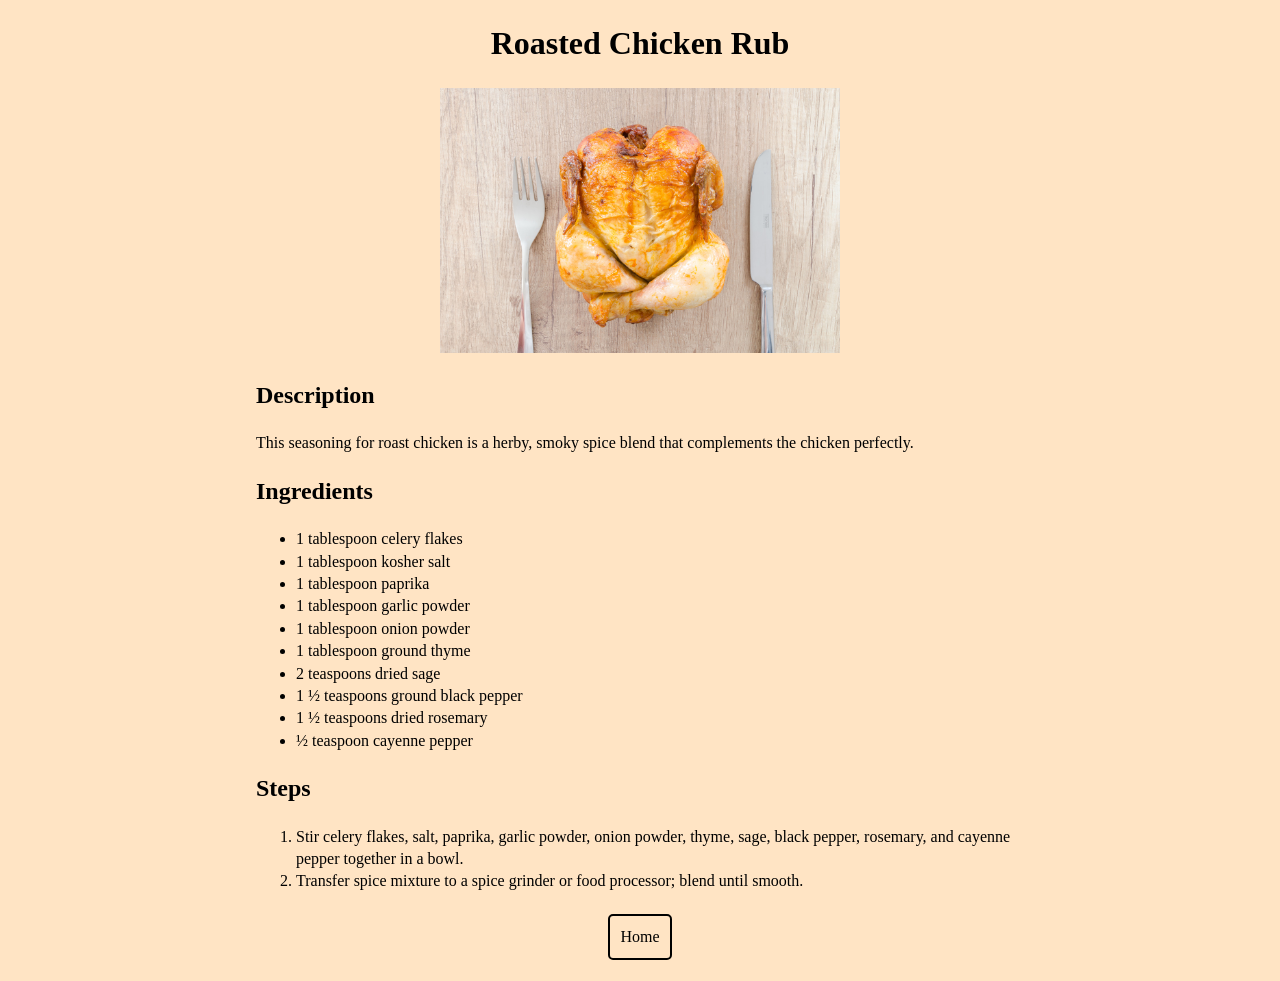
<file: recipes/chicken-rub.html>
<!DOCTYPE html>
<html lang="en">

<head>
    <meta charset="UTF-8">
    <meta name="viewport" content="width=device-width, initial-scale=1.0">
    <link href="../styles.css" rel="stylesheet">
    <title>Roasted Chicken Rub</title>
</head>

<body>
    <h1>Roasted Chicken Rub</h1>

    <div class="recipe-image-container">
        <img src="./chicken-rub.jpg" alt="Cooked roasted chicken with cutlery" width="400">
    </div>

    <h2>Description</h2>

    <p>This seasoning for roast chicken is a herby, smoky spice blend that complements the chicken perfectly.</p>

    <h2>Ingredients</h2>

    <ul>
        <li>1 tablespoon celery flakes</li>
        <li>1 tablespoon kosher salt</li>
        <li>1 tablespoon paprika</li>
        <li>1 tablespoon garlic powder</li>
        <li>1 tablespoon onion powder</li>
        <li>1 tablespoon ground thyme</li>
        <li>2 teaspoons dried sage</li>
        <li>1 ½ teaspoons ground black pepper</li>
        <li>1 ½ teaspoons dried rosemary</li>
        <li>½ teaspoon cayenne pepper</li>
    </ul>

    <h2>Steps</h2>

    <ol>
        <li>
            Stir celery flakes, salt, paprika, garlic powder, onion powder, thyme, sage, black pepper, rosemary, and
            cayenne pepper together in a bowl.
        </li>
        <li>
            Transfer spice mixture to a spice grinder or food processor; blend until smooth.
        </li>
    </ol>

    <div class="nav-menu">
        <a class="nav-link" href="../index.html">Home</a>
    </div>
</body>

</html>
</file>
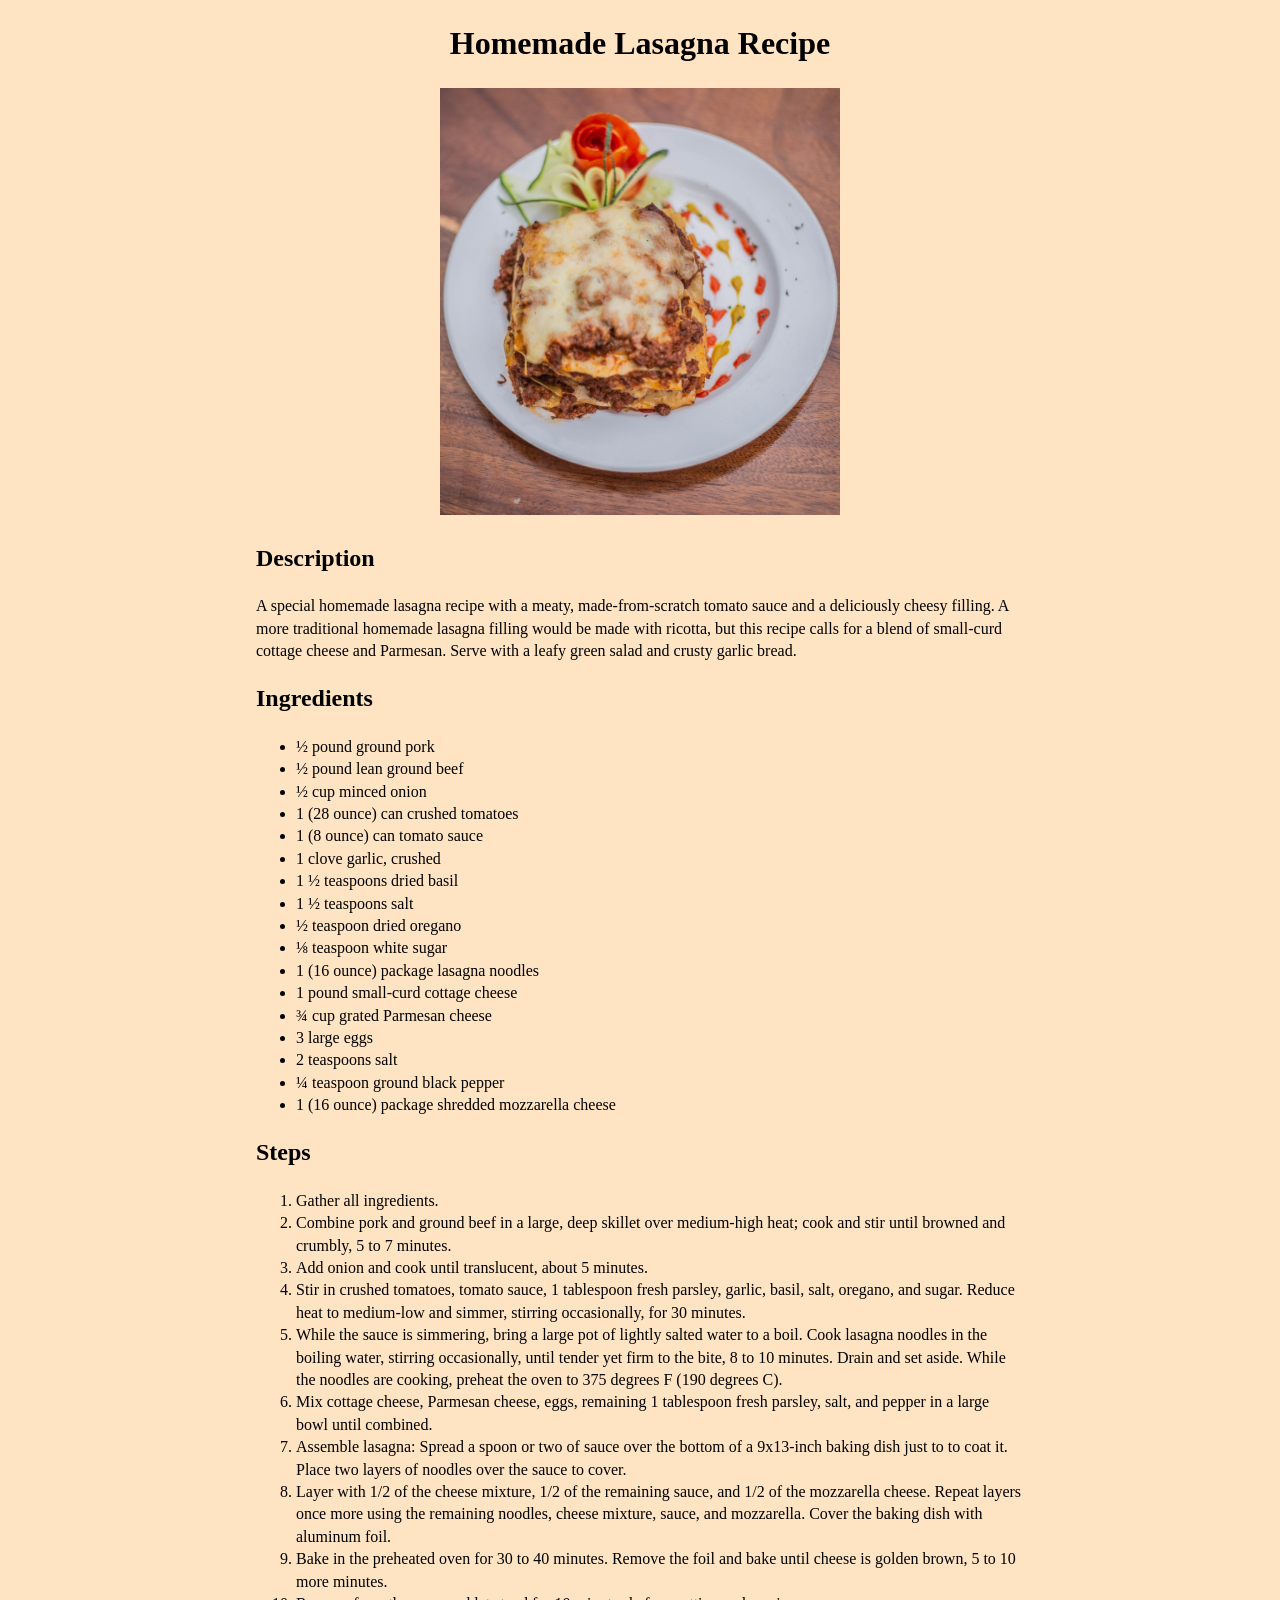
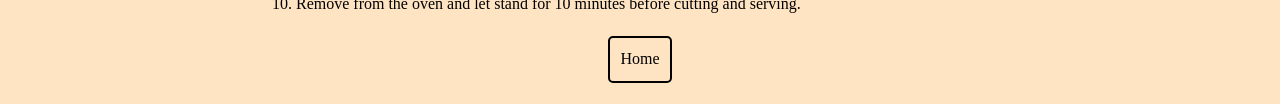
<file: recipes/lasagna.html>
<!DOCTYPE html>
<html lang="en">

<head>
    <meta charset="UTF-8">
    <meta name="viewport" content="width=device-width, initial-scale=1.0">
    <link href="../styles.css" rel="stylesheet">
    <title>Homemade Lasagna Recipe</title>
</head>

<body>
    <h1>Homemade Lasagna Recipe</h1>

    <div class="recipe-image-container">
         <img class="recipe-image" src="./lasagna.jpg" alt="A plate of homemade lasagna" width="400">
    </div>

    <h2>Description</h2>

    <p>
        A special homemade lasagna recipe with a meaty, made-from-scratch tomato sauce and a deliciously cheesy filling.
        A more traditional homemade lasagna filling would be made with ricotta, but this recipe calls for a blend of
        small-curd cottage cheese and Parmesan. Serve with a leafy green salad and crusty garlic bread.
    </p>

    <h2>Ingredients</h2>

    <ul>
        <li>½ pound ground pork</li>
        <li>½ pound lean ground beef</li>
        <li>½ cup minced onion</li>
        <li>1 (28 ounce) can crushed tomatoes</li>
        <li>1 (8 ounce) can tomato sauce</li>
        <li>1 clove garlic, crushed</li>
        <li>1 ½ teaspoons dried basil</li>
        <li>1 ½ teaspoons salt</li>
        <li>½ teaspoon dried oregano</li>
        <li>⅛ teaspoon white sugar</li>
        <li>1 (16 ounce) package lasagna noodles</li>
        <li>1 pound small-curd cottage cheese</li>
        <li>¾ cup grated Parmesan cheese</li>
        <li>3 large eggs</li>
        <li>2 teaspoons salt</li>
        <li>¼ teaspoon ground black pepper</li>
        <li>1 (16 ounce) package shredded mozzarella cheese</li>
    </ul>

    <h2>Steps</h2>

    <ol>
        <li>
            Gather all ingredients.
        </li>
        <li>
            Combine pork and ground beef in a large, deep skillet over medium-high heat; cook and stir until browned and
            crumbly, 5 to 7 minutes.
        </li>
        <li>
            Add onion and cook until translucent, about 5 minutes.
        </li>
        <li>
            Stir in crushed tomatoes, tomato sauce, 1 tablespoon fresh parsley, garlic, basil, salt, oregano, and sugar.
            Reduce heat to medium-low and simmer, stirring occasionally, for 30 minutes.
        </li>
        <li>
            While the sauce is simmering, bring a large pot of lightly salted water to a boil. Cook lasagna noodles in
            the boiling water, stirring occasionally, until tender yet firm to the bite, 8 to 10 minutes. Drain and set
            aside. While the noodles are cooking, preheat the oven to 375 degrees F (190 degrees C).
        </li>
        <li>
            Mix cottage cheese, Parmesan cheese, eggs, remaining 1 tablespoon fresh parsley, salt, and pepper in a large
            bowl until combined.
        </li>
        <li>
            Assemble lasagna: Spread a spoon or two of sauce over the bottom of a 9x13-inch baking dish just to to coat
            it. Place two layers of noodles over the sauce to cover.
        </li>
        <li>
            Layer with 1/2 of the cheese mixture, 1/2 of the remaining sauce, and 1/2 of the mozzarella cheese. Repeat
            layers once more using the remaining noodles, cheese mixture, sauce, and mozzarella. Cover the baking dish
            with aluminum foil.
        </li>
        <li>
            Bake in the preheated oven for 30 to 40 minutes. Remove the foil and bake until cheese is golden brown, 5 to
            10 more minutes.
        </li>
        <li>
            Remove from the oven and let stand for 10 minutes before cutting and serving.
        </li>
    </ol>

    <div class="nav-menu">
        <a class="nav-link" href="../index.html">Home</a>
    </div>
</body>

</html>
</file>
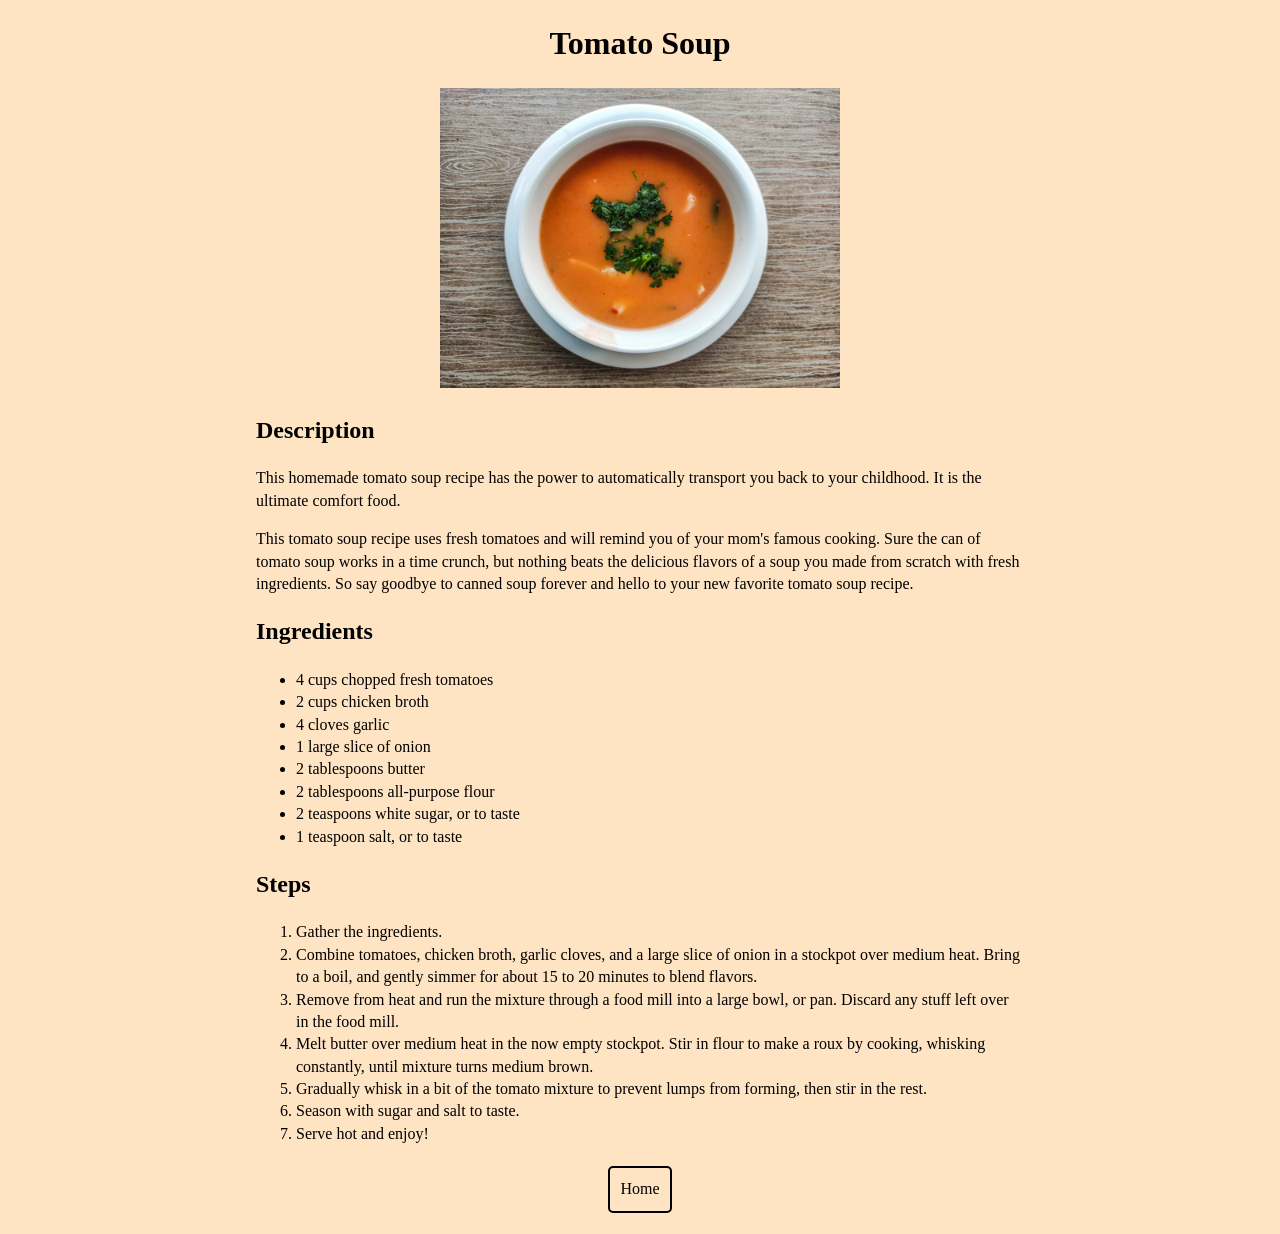
<file: recipes/tomato-soup.html>
<!DOCTYPE html>
<html lang="en">

<head>
    <meta charset="UTF-8">
    <meta name="viewport" content="width=device-width, initial-scale=1.0">
    <link href="../styles.css" rel="stylesheet">
    <title>Tomato Soup</title>
</head>

<body>
    <h1>Tomato Soup</h1>

    <div class="recipe-image-container">
        <img class="recipe-image" src="./tomato-soup.jpg" width="400">
    </div>

    <h2>Description</h2>

    <p>
        This homemade tomato soup recipe has the power to automatically transport you back to your childhood. It is the
        ultimate comfort food.
    </p>

    <p>
        This tomato soup recipe uses fresh tomatoes and will remind you of your mom's famous cooking. Sure the can of
        tomato soup works in a time crunch, but nothing beats the delicious flavors of a soup you made from scratch with
        fresh ingredients. So say goodbye to canned soup forever and hello to your new favorite tomato soup recipe.
    </p>

    <h2>Ingredients</h2>

    <ul>
        <li>4 cups chopped fresh tomatoes</li>
        <li>2 cups chicken broth</li>
        <li>4 cloves garlic</li>
        <li>1 large slice of onion</li>
        <li>2 tablespoons butter</li>
        <li>2 tablespoons all-purpose flour</li>
        <li>2 teaspoons white sugar, or to taste</li>
        <li>1 teaspoon salt, or to taste</li>
    </ul>

    <h2>Steps</h2>

    <ol>
        <li>
            Gather the ingredients.
        </li>
        <li>
            Combine tomatoes, chicken broth, garlic cloves, and a large slice of onion in a stockpot over medium heat.
            Bring to a boil, and gently simmer for about 15 to 20 minutes to blend flavors.
        </li>
        <li>
            Remove from heat and run the mixture through a food mill into a large bowl, or pan. Discard any stuff left
            over in the food mill.
        </li>
        <li>
            Melt butter over medium heat in the now empty stockpot. Stir in flour to make a roux by cooking, whisking
            constantly, until mixture turns medium brown.
        </li>
        <li>
            Gradually whisk in a bit of the tomato mixture to prevent lumps from forming, then stir in the rest.
        </li>
        <li>
            Season with sugar and salt to taste.
        </li>
        <li>
            Serve hot and enjoy!
        </li>
    </ol>

    <div class="nav-menu">
        <a class="nav-link" href="../index.html">Home</a>
    </div>
</body>

</html>
</file>
<file: styles.css>
html {
    background-color: bisque;
    margin-bottom: 1em;
}

body {
    font-family: Georgia, 'Times New Roman', Times, serif;
    line-height: 1.4;
    min-width: 540px;
    max-width: 768px;
    margin: auto;
}

h1 {
    text-align: center;
}

h1,
h2,
h3,
h4,
h5,
h6 {
    font-family: cursive;
}

.nav-menu {
    display: flex;
    justify-content: center;
    list-style: none;
}

.nav-link {
    display: inline-block;
    color: black;
    border: 2px solid black;
    border-radius: 5px;
    text-decoration: none;
    margin: 5px;
    padding: 10px;
}

.nav-link:hover {
    color: bisque;
    background-color: black;
}

.recipe-image-container {
    width: 400px;
    height: auto;
    margin: auto;
}
</file>
